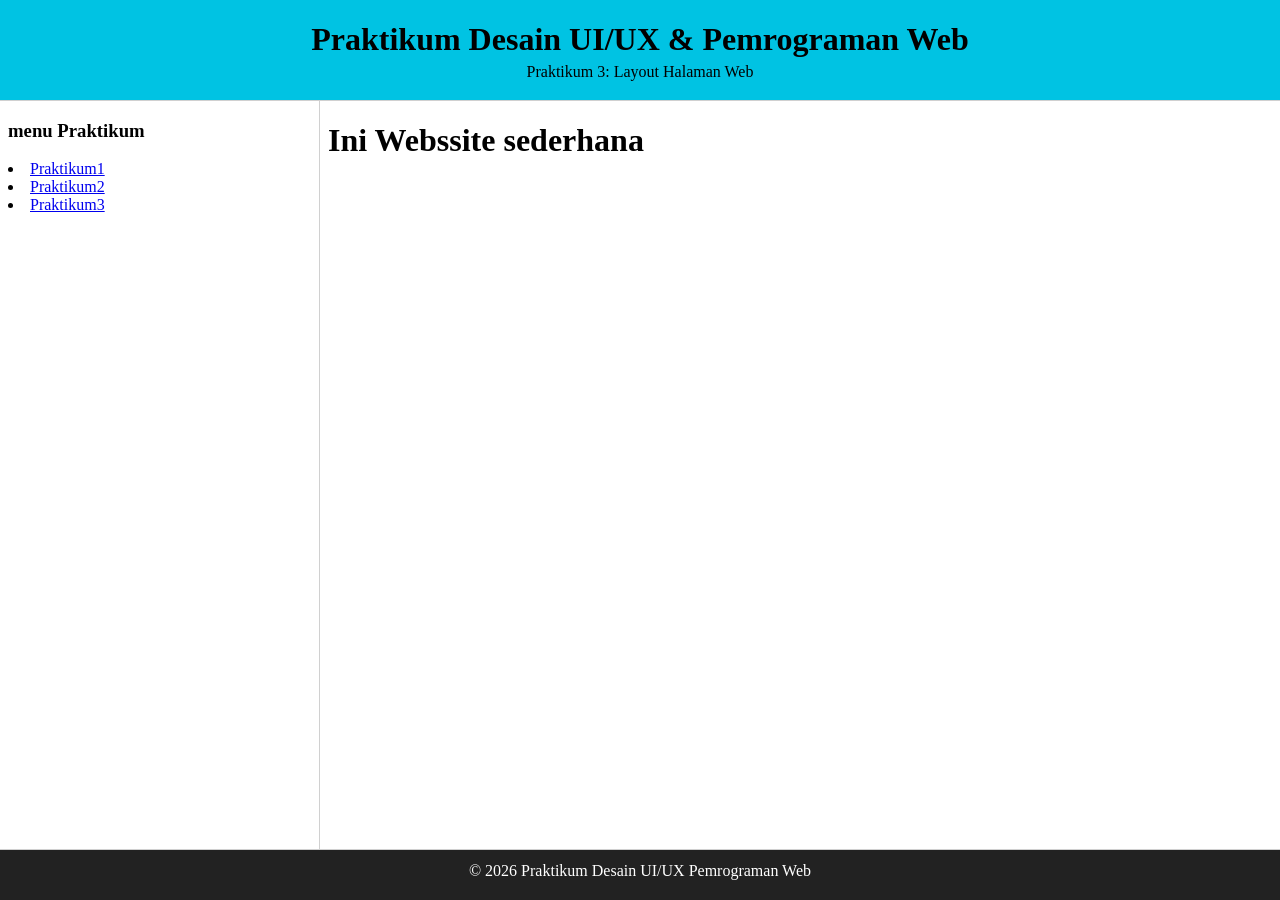
<file: praktikum3/frameset/index.html>
<!DOCTYPE html>
<html lang="en">
<head>
    <meta charset="UTF-8">
    <meta name="viewport" content="width=device-width, initial-scale=1.0">
    <title>Frameset Example</title>
</head>

<frameset rows="100, *, 50" frameborder="1" border="1" framespacing="0">
    <!-- header -->
    <frame src="/praktikum3/frameset/header.html" name="headerframe">

        <!-- sidebar & content -->
    <frameset cols="25%, 75%">
        <frame src="/praktikum3/frameset/sidebar.html" name="menuframe">
        <frame src="/praktikum3/frameset/main.html" name="showframe">
    </frameset>
        <!-- footer -->
    <frame src="/praktikum3/frameset/footer.html" name="footerframe">
</frameset>

</html>
</file>
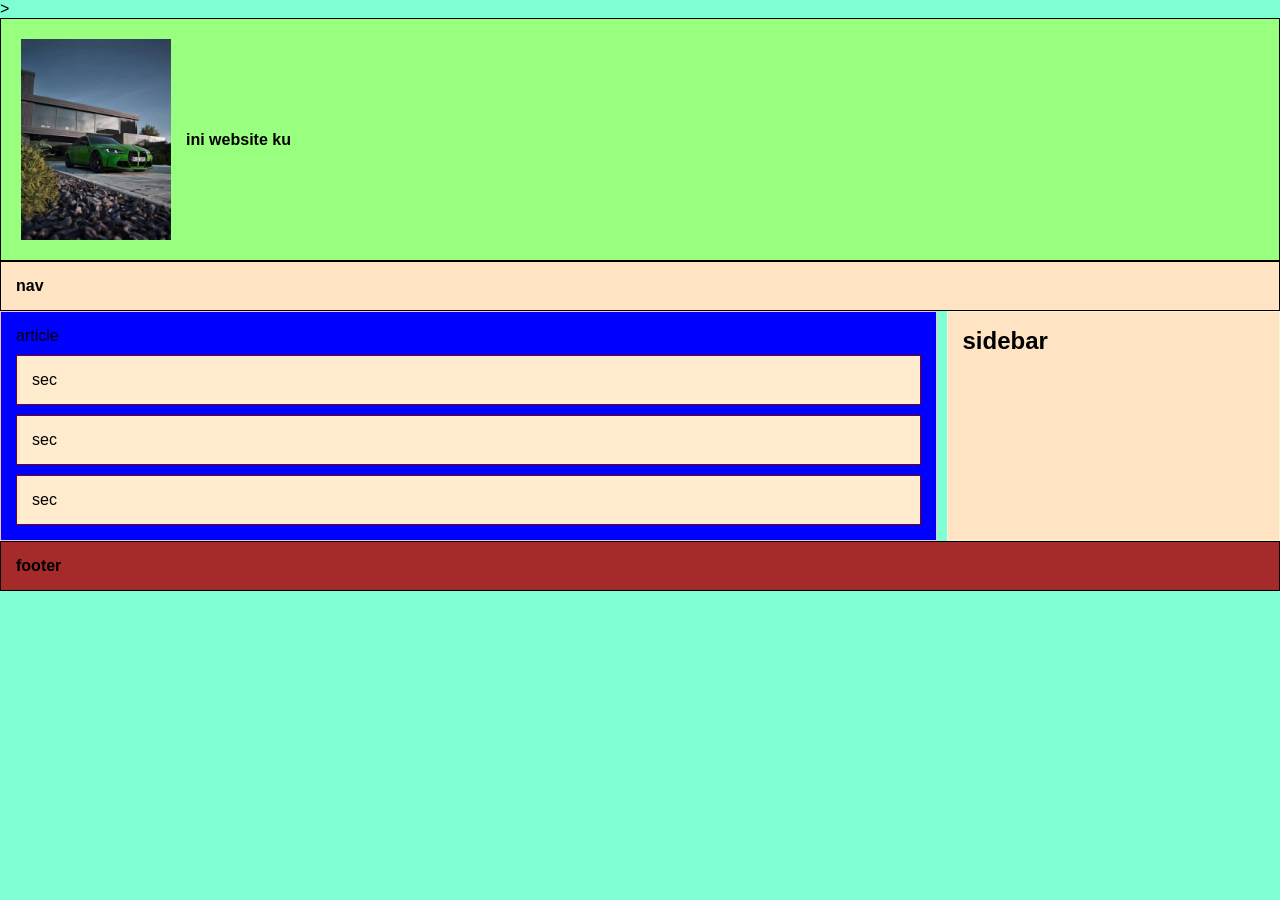
<file: praktikum3/layout/index.html>
><!DOCTYPE html>
<html lang="en">
<head>
    <meta charset="UTF-8">
    <meta name="viewport" content="width=device-width, initial-scale=1.0">
    <title>Document</title>
    <style>
        *{
            box-sizing: border-box;
            margin: 0;
            padding: 0;
            font-family: Arial, Helvetica, sans-serif;
        }
        html, body {
            width: 100%;
            height: 100%;
            background-color: aquamarine;
        }
        .wraper {
            display: flex;
            flex-direction: column;
            width: 100%;
            height: 100%;
            gap: 10px;
        }
        header {
            background-color: rgb(153, 255, 127);
            padding: 20px;
            display: flex;
            align-items: center;
            gap: 15px;
            font-weight: bold;
            border: 1px solid;
        }
        nav {
            background-color: bisque;
            padding: 15px;
            text-align: left;
            font-weight: bold;
            border: 1px solid;
        } 
        .main-content {
            display: flex;
            gap: 10px;
            flex: 1;
        }
        article {
            flex: 3;
            background-color: blue;
            padding: 15px;
            border: 1px solid pink;
            display: flex;
            flex-direction: column;
            gap: 10px;
        }
        section{
            background-color: blanchedalmond;
            padding: 15px;
            border: 1px solid maroon;
            flex: 1;
            display: flex;
            align-items: center;
        }
        aside {
            flex: 1;
            background-color: bisque;
            padding: 15px;
            border: 1px solid beige;
        }
        footer {
            background-color: brown;
            padding: 15px;
            text-align: left;
            font-weight: bold;
            border: 1px solid;

        }
    </style>
    <link rel="sytelsheet">
    <link rel="sytelsheet" href="styel.css">

    
</head>
<body>
    <div class="wrapper">
        <header>
            <img src="mobil.jpg" alt="mobil" width="150px" />
            <p>ini website ku</p>
        </header>

         <nav>
            nav
        </nav>

        <div class="main-content"> 
            <article>
                article
                <section>sec</section>
                <section>sec</section>
                <section>sec</section>
            </article>

            <aside>
                <h2>sidebar</h2>
            </aside>
         </div>

         <footer>
            footer
         </footer>
    </div>
</body>
</html>
</file>
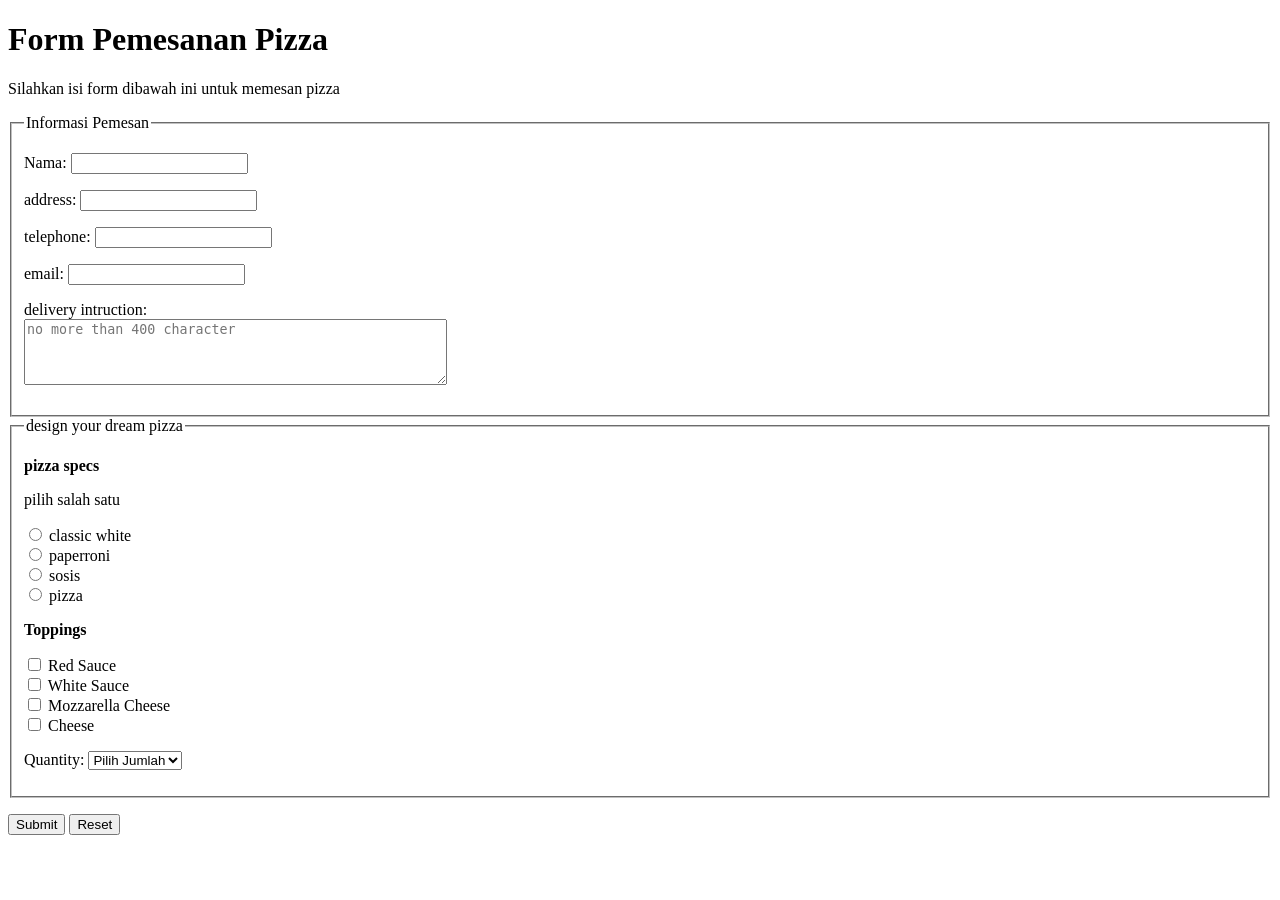
<file: praktikum2/from.html>
<!DOCTYPE html>
<html lang="en">
  <head>
    <meta charset="UTF-8" />
    <meta name="viewport" content="width=device-width, initial-scale=1.0" />
    <title>Document</title>
  </head>

  <body>
    <h1>Form Pemesanan Pizza</h1>
    <p>Silahkan isi form dibawah ini untuk memesan pizza</p>

    <form action="http://www.blackgoosebistro.com/pizza.php" method="POST">
        <fieldset>
            <legend>Informasi Pemesan</legend>
            <p>
                <label for="costumername">Nama:</label>
                <input type="text" name="costumername" id="costumername" required />
            </p>
            <p>
                <label for="address">address:</label>
                <input type="text" name="address" id="address" required />
            </p>
            <p>
                <label for="telephone">telephone:</label>
                <input type="text" name="telephone" id="telephone" required />
            </p>
            <p>
                <label for="email">email:</label>
                <input type="email" name="email" id="email" required />
            </p>

            <p>
                <label for="intruction">delivery intruction:</label><br>
                <textarea
                id="intruction"
                name="intruction"
                rows="4"
                cols="50"
                maxlength="400"
                placeholder="no more than 400 character"></textarea>
            </p>
            </fieldset>

            <fieldset>
                <legend>design your dream pizza</legend>
                
                <p><strong>pizza specs</strong></p>
                <p>pilih salah satu</p>

                <p>
                    <input type="radio" id="classic" name="crust" value="classic white" required>
                    <label for="classic">classic white</label><br>

                    <input type="radio" id="classic" name="crust" value="paperroni" required>
                    <label for="classic">paperroni</label><br>

                    <input type="radio" id="classic" name="crust" value="sosis" required>
                    <label for="classic">sosis</label><br>

                    <input type="radio" id="classic" name="crust" value="pizza" required>
                    <label for="classic">pizza</label><br>

                </p>

                
            <p><strong>Toppings</strong></p>

            <p>
                <input type="checkbox" name="toppings" id="red-sauce" value="red-sauce" required />
                <label for="red-sauce">Red Sauce</label><br>

                <input type="checkbox" name="toppings" id="white-sauce" value="white-sauce" required />
                <label for="white-sauce">White Sauce</label><br>

                <input type="checkbox" name="toppings" id="mozzarella" value="mozzarella" required />
                <label for="mozzarella">Mozzarella Cheese</label><br>

                <input type="checkbox" name="toppings" id="cheese" value="cheese" required />
                <label for="cheese">Cheese</label>
            </p>

               <p>
                <label for="quantity">Quantity:</label>
                <select name="quantity" id="quantity">
                    <option value="">Pilih Jumlah</option>
                    <option value="1">1</option>
                    <option value="2">2</option>
                    <option value="3">3</option>
                    <option value="4">4</option>
                    <option value="5">5</option>
                </select>
            </p>
            </fieldset>

               <p>
            <input type="submit" value="Submit" />
            <input type="reset" value="Reset" />
        </p>
    </form>
  </body>
</html>
</file>
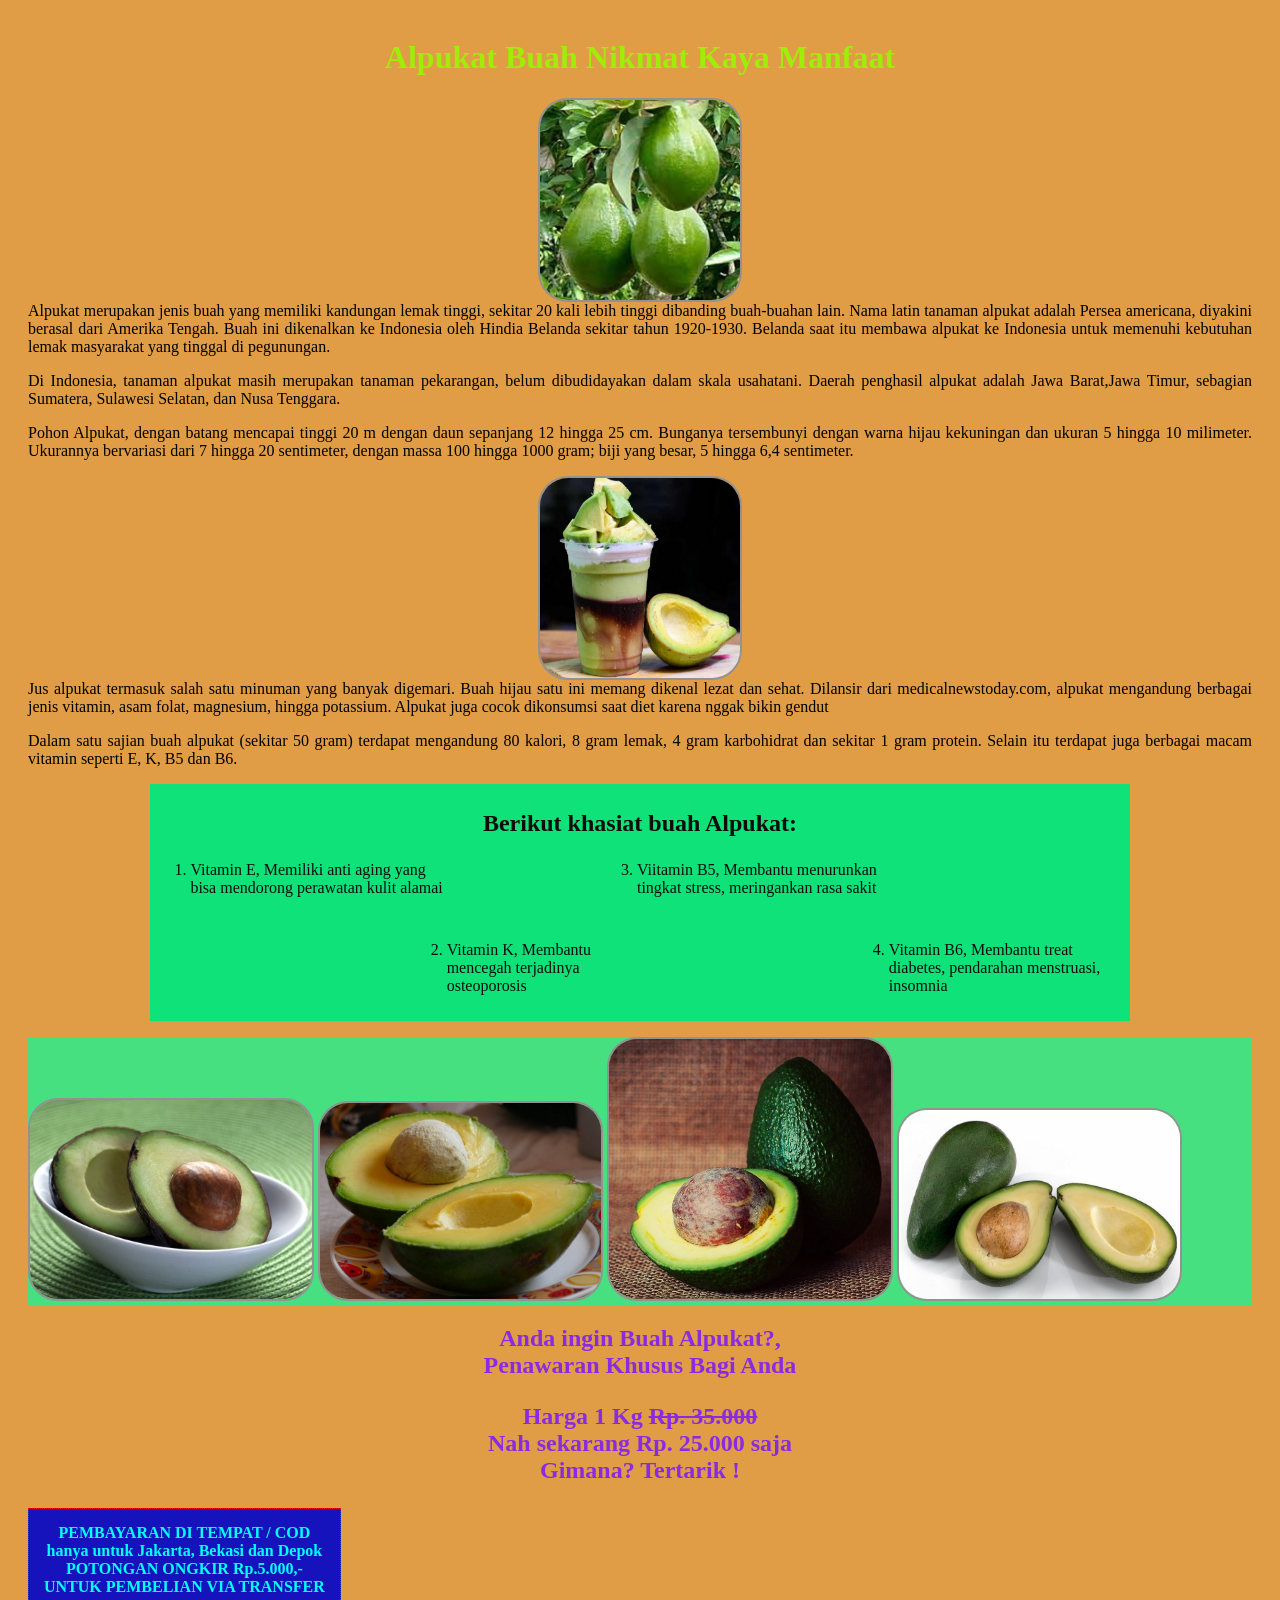
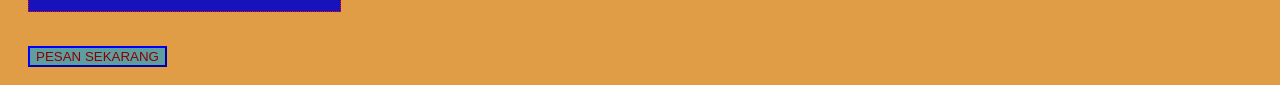
<file: praktikum4/alpukat.html>
<!DOCTYPE html>
<html lang="ID">
    <head>
        <title>Alpukat</title>
        <meta name="description" content="khasiat alpukat">
        <style>
            body {
                background-color: rgb(224, 157, 70);
                font-family: Georgia, 'Times New Roman', Times, serif;
                padding: 10px 20px;
            }
            h1 {
                text-align: center;
                color: rgb(161, 236, 9);
            }
            p {
                text-align: justify;
                width: fit-content;
            }
            .khasiat {
                background-color: rgb(15, 226, 121);
                width: 80%;
                margin-left: auto;
                margin-right: auto;
                color:rgb(13, 13, 14);
                text-align: center;
                padding: 2px 0 10px;

                ol {
                    display: flex;
                    text-align: left;
                    .vit2 {
                        margin-top: 80px;
                        position: relative;
                        text-align: -100px;
                    }
                }
                span {
                    font-size: large;
                    font-weight: bold;
                }
            }
            p {
                margin-top: auto;
            }
            h3 {
                font-size: x-large;
                font-family: cursive;
            }
            img {
                border: 2px solid rgb(148, 146, 144);
                border-radius: 30px;
            }
            .center {
                width: 200px;
                height: 200px;
                display: block;
                margin-left: auto;
                margin-right: auto;
            }
            .foto {
                background-color: rgb(70, 224, 129);
            }
            & img {
                width: 23%;
            }
            .promo {
                text-align: center;
                color: blueviolet;
            }
            .cod {
                width: fit-content;
                & p {
                    padding: 15px;
                    background-color: rgb(22, 19, 189);
                    border: 1px dotted red;
                    text-align: center;
                    font-weight: bold;
                    color: cyan;
                    
                }
            }
            #tombol {
                background-color: cadetblue;
                color:darkred;
                border-color: blue;
            }
        </style>
    </head>
    <body>
        <h1>Alpukat Buah Nikmat Kaya Manfaat</h1>
        <img class="center" src="images/alpukat.jpg" alt="buah alpukat"/>
        <p>
            Alpukat merupakan jenis buah yang memiliki kandungan lemak tinggi,
            sekitar 20 kali lebih tinggi dibanding buah-buahan lain. 
            Nama latin tanaman alpukat adalah Persea americana, diyakini berasal dari Amerika Tengah.
            Buah ini dikenalkan ke Indonesia oleh Hindia Belanda sekitar tahun 1920-1930.
            Belanda saat itu membawa alpukat ke Indonesia untuk memenuhi kebutuhan lemak masyarakat yang tinggal di pegunungan.
        </p>
        <p>
            Di Indonesia, tanaman alpukat masih merupakan tanaman pekarangan, belum
dibudidayakan dalam skala usahatani. 
Daerah penghasil alpukat adalah Jawa Barat,Jawa Timur, sebagian Sumatera, Sulawesi Selatan, dan Nusa Tenggara.
        </p>
        <p>
            Pohon Alpukat, dengan batang mencapai tinggi 20 m dengan daun sepanjang 12 hingga 25 cm. 
            Bunganya tersembunyi dengan warna hijau kekuningan dan ukuran 5 hingga 10 milimeter. 
            Ukurannya bervariasi dari 7 hingga 20 sentimeter, dengan massa 100 hingga 1000 gram; biji yang besar, 5 hingga 6,4 sentimeter. 
        </p>
        <img class="center" src="images/jusalpukat.png" alt="jus alpukat"/>
        <p>
    
            Jus alpukat termasuk salah satu minuman yang banyak digemari. 
            Buah hijau satu ini memang dikenal lezat dan sehat. 
            Dilansir dari medicalnewstoday.com, alpukat mengandung berbagai jenis vitamin, asam folat, magnesium, hingga potassium.
             Alpukat juga cocok dikonsumsi saat diet karena nggak bikin gendut
        </p>
        <p>
            Dalam satu sajian buah alpukat (sekitar 50 gram) terdapat mengandung 80 kalori,
            8 gram lemak, 4 gram karbohidrat dan sekitar 1 gram protein.
            Selain itu terdapat juga berbagai macam vitamin seperti E, K, B5 dan B6.</p>
        <p>
            <div class="khasiat">
                <h3>Berikut khasiat buah Alpukat:</h3>
                <ol>
                    <li class="vit1">Vitamin E, Memiliki anti aging yang bisa mendorong
                          perawatan kulit alamai
                </li>
                    <li class="vit2">Vitamin K, Membantu mencegah terjadinya osteoporosis</li>
                    <li class="vit1">Viitamin B5, Membantu menurunkan tingkat stress, meringankan rasa sakit</li>
                    <li class="vit2">Vitamin B6, Membantu treat diabetes, pendarahan menstruasi,
                         insomnia
                    </li>
                </ol>
            </div>
            
        </p>


        <div class="foto">

<img src="images/alpukat_miki.png" alt="alpukat miki"/>
<img src="images/alpukat_mentega.png" alt="alpukat mentega"/>
<img src="images/alpukat_kendil.png" alt="alpukat kendil"/>
<img src="images/alpukat_aligator.png" alt="alpukat alpukat_aligator"/>

        </div>
        <div class="promo">
            <h2>Anda ingin Buah Alpukat?, <br/>Penawaran Khusus Bagi Anda </h2>
            <h3>
                Harga 1 Kg 
                <del>Rp. 35.000</del> <br/>Nah sekarang <strong>Rp. 25.000</strong> saja
                <br/>
                Gimana? Tertarik !
            </h3>
        </div>
       <div class="cod">
        <p>
            PEMBAYARAN DI TEMPAT / COD <br/>hanya untuk Jakarta, Bekasi dan Depok
            <br/>POTONGAN ONGKIR Rp.5.000,- <br/>UNTUK PEMBELIAN VIA TRANSFER 
       </div>
       <br/>
       <div>
            <button id="tombol">PESAN SEKARANG</button>
       </div>
     
      
    </body>
</html>
</file>
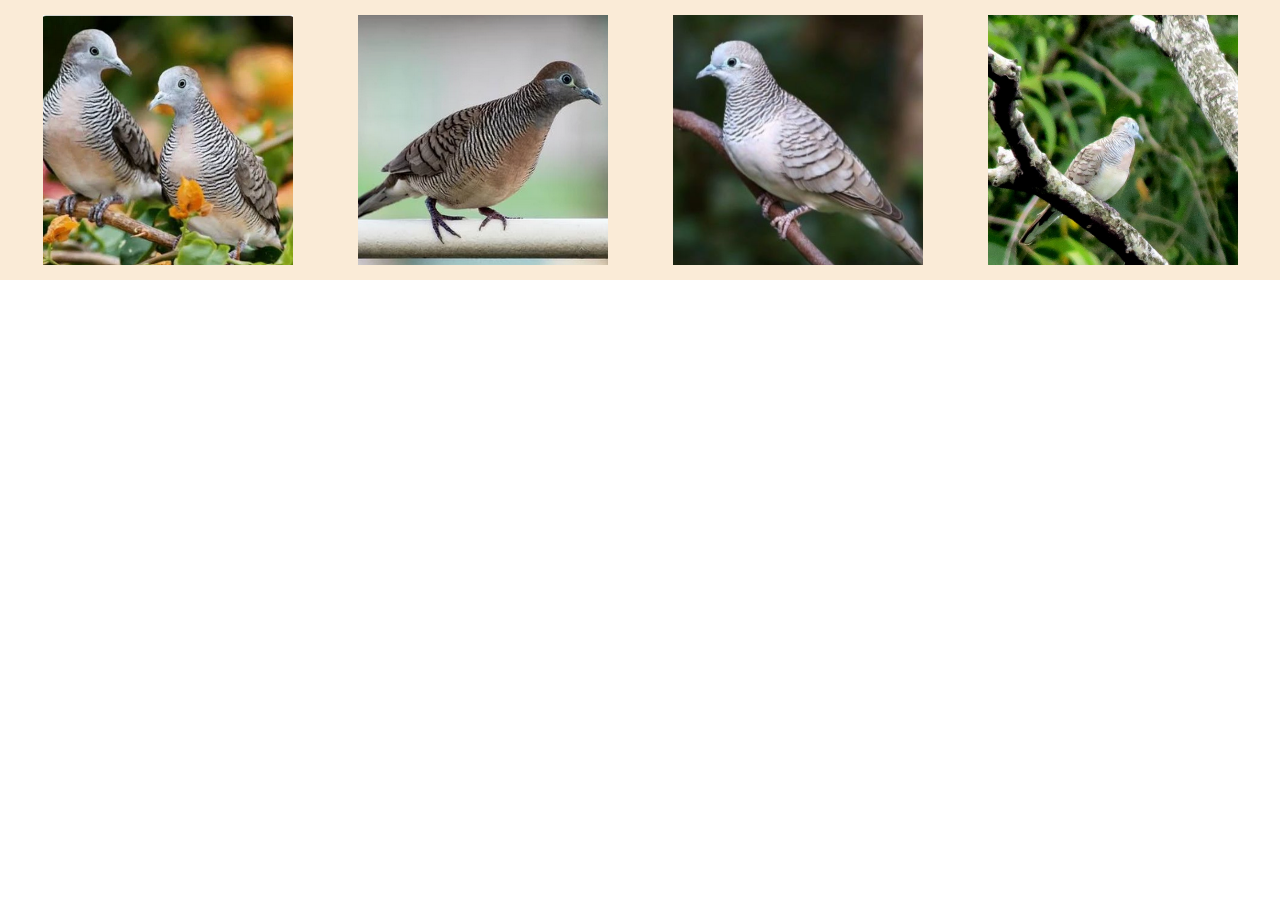
<file: praktikum5/flex.html>
<!DOCTYPE html>
<html lang="en">
<head>
    <meta charset="UTF-8">
    <meta name="viewport" content="width=device-width, initial-scale=1.0">
    <title>flex</title>
    <link rel="stylesheet" href="css/flex.css">
</head>
<body>
    <div class="container">
        <img src="img/burung1.png" alt="gambar 1">
        <img src="img/burung2.png" alt="gambar 2">
        <img src="img/burung3.png" alt="gambar 3">
        <img src="img/burung4.png" alt="gambar 4">
    </div>
</body>
</html>
</file>
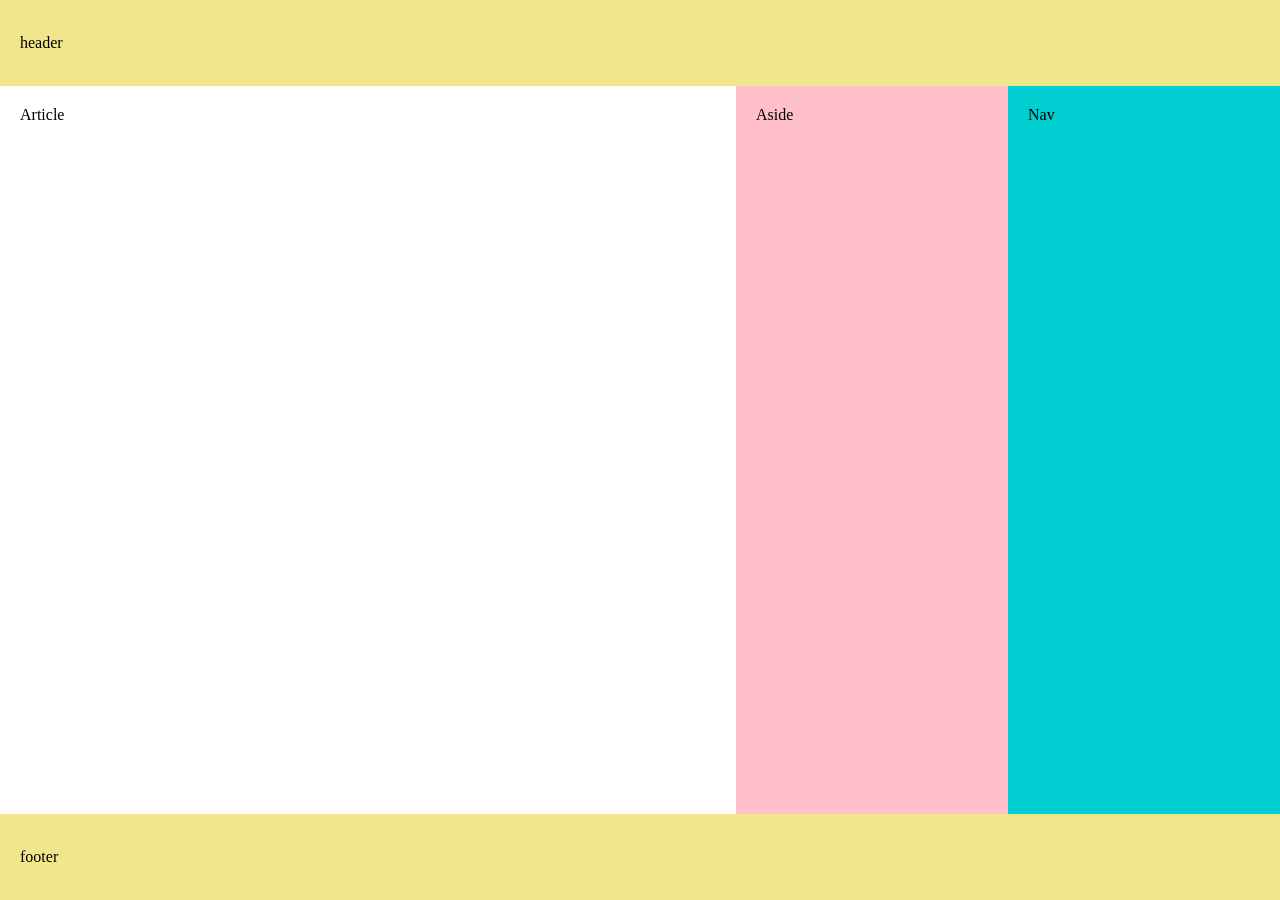
<file: praktikum5/layout.html>
<!DOCTYPE html>
<html lang="en">
<head>
    <meta charset="UTF-8">
    <meta name="viewport" content="width=device-width, initial-scale=1.0">
    <title>layout</title>
    <link rel="stylesheet" href="css/layout.css">
</head>
<body>
    <header> header</header>
    <main>
        <article>Article</article>
        <aside>Aside</aside>
        <nav>Nav</nav>
    </main>
    <footer>footer</footer>
</body>
</html>
</file>
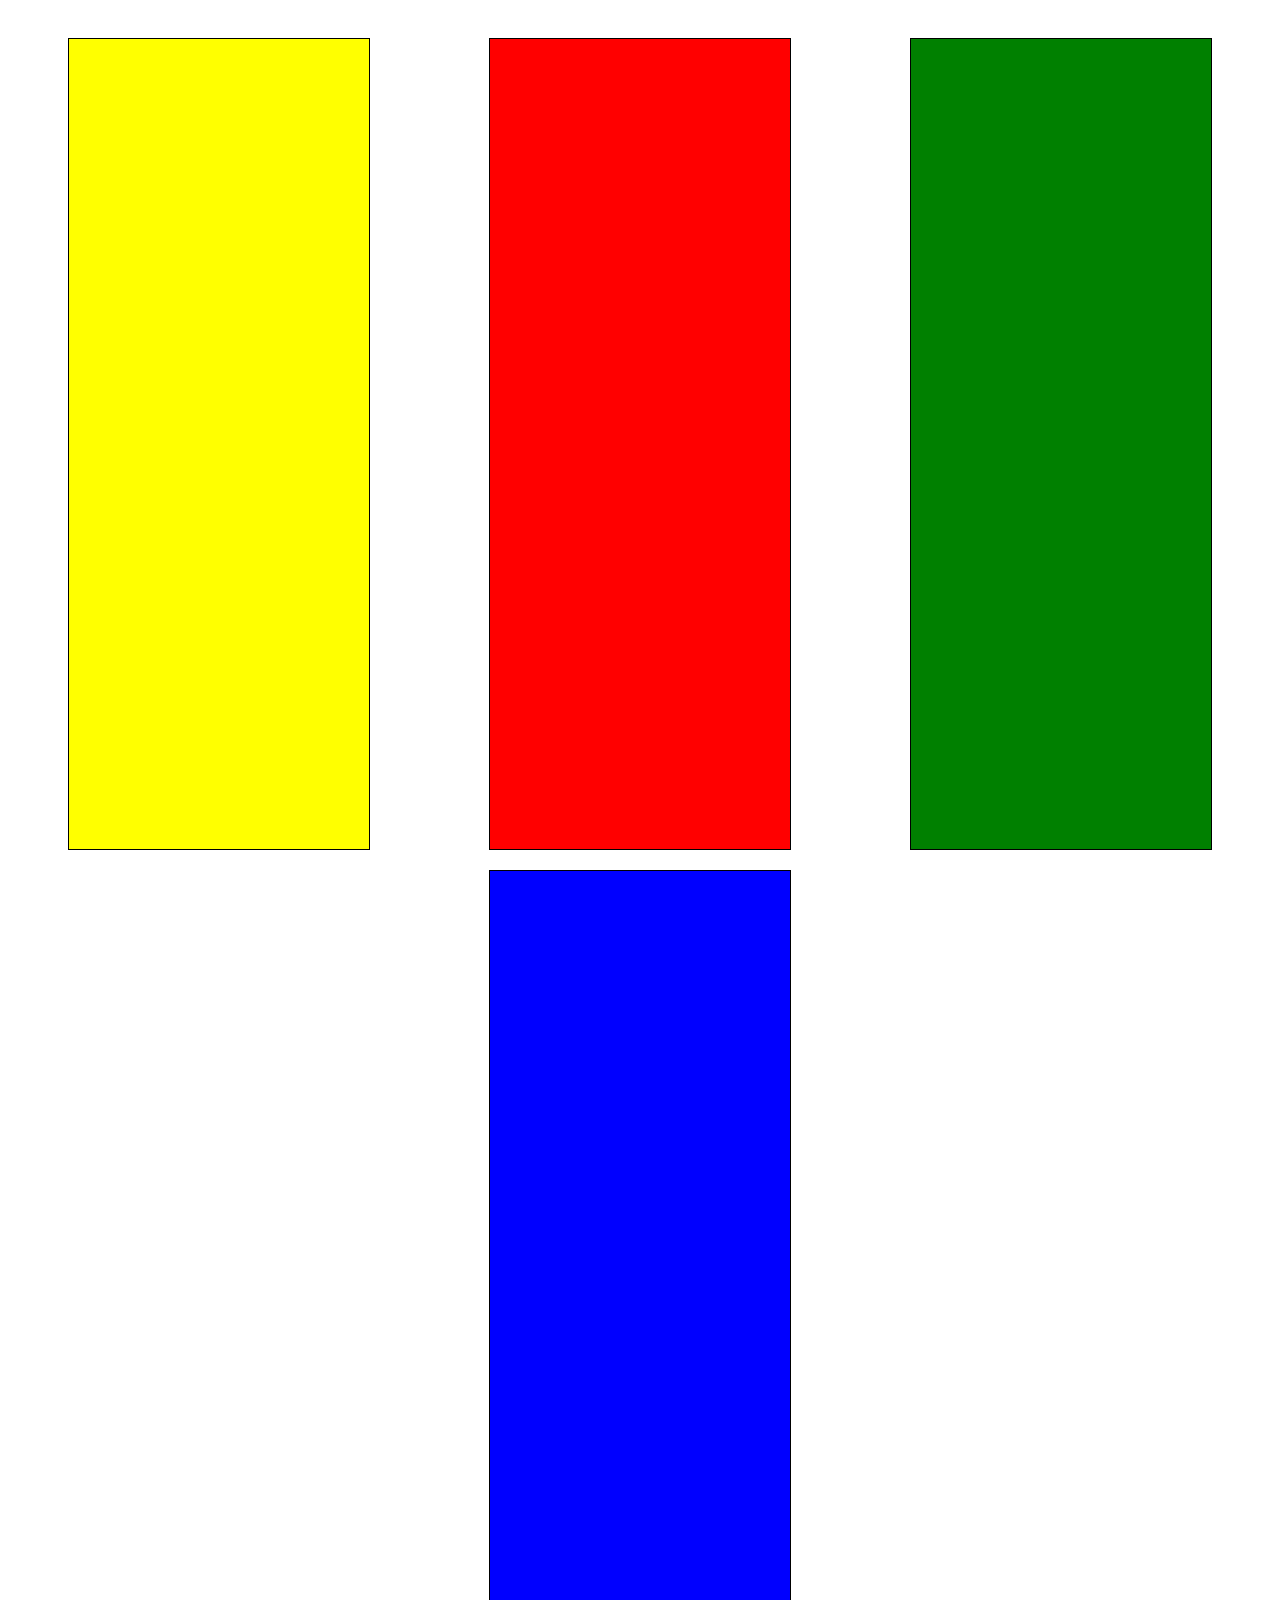
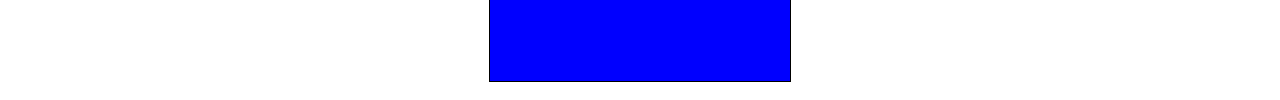
<file: praktikum5/praktikum5.html>
<!DOCTYPE html>
<html lang="en">
<head>
    <meta charset="UTF-8">
    <meta name="viewport" content="width=device-width, initial-scale=1.0">
    <title>Box</title>
    <link rel="stylesheet" href="css/box.css">
</head>
<body>
    <div class="container">
        <div class="box1"></div>
        <div class="box2"></div>
        <div class="box3"></div>
        <div class="box4"></div>
    </div>
</body>
</html>
</file>
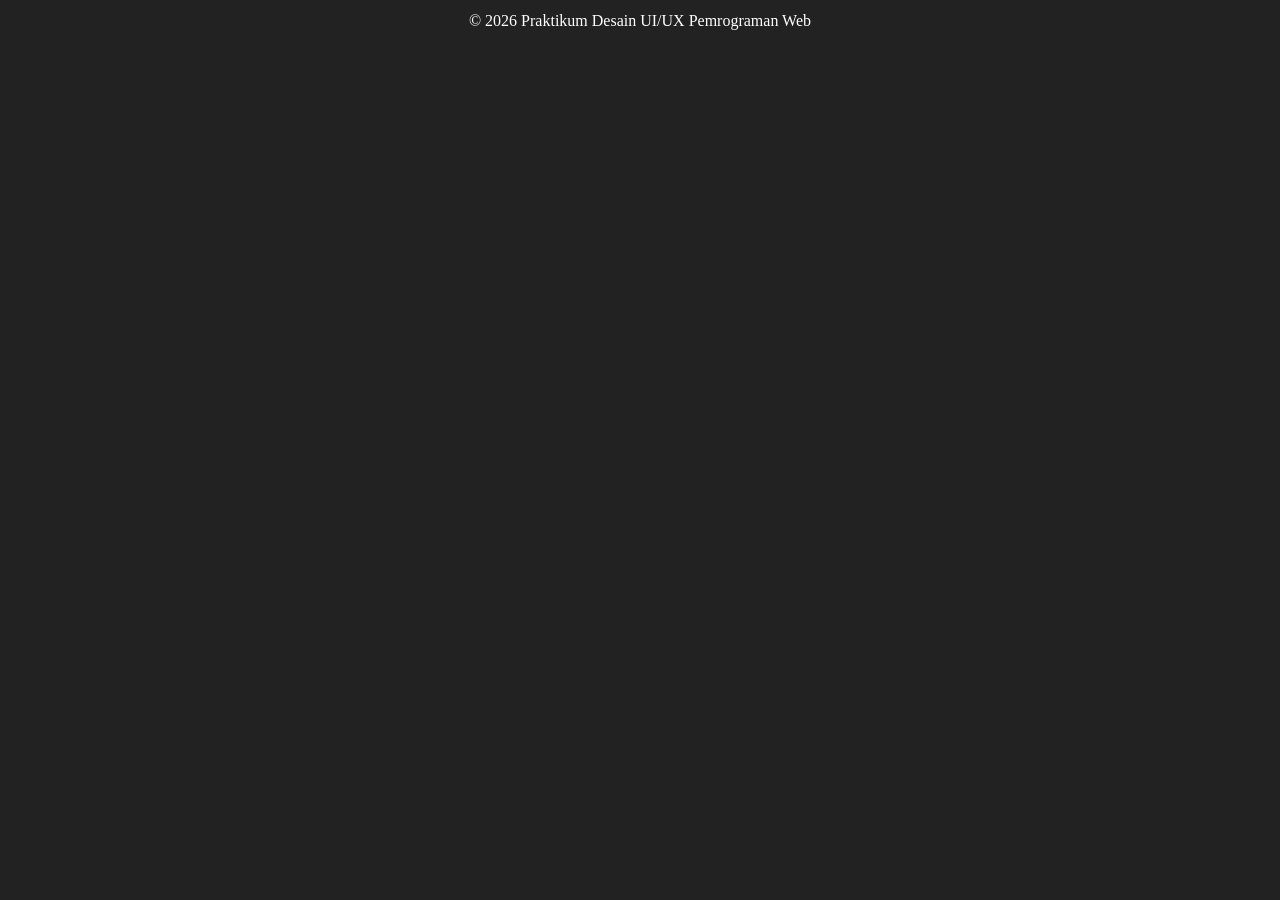
<file: praktikum3/frameset/footer.html>
<!DOCTYPE html>
<html lang="id">
<head>
    <meta charset="UTF-8">
    <title>Footer</title>
</head>
<body bgcolor="#222222" text="#ffffff">
    <p align="center" style="margin: 12px 0;">&copy; 2026 Praktikum Desain UI/UX Pemrograman Web</p>
</body>
</html>
</file>
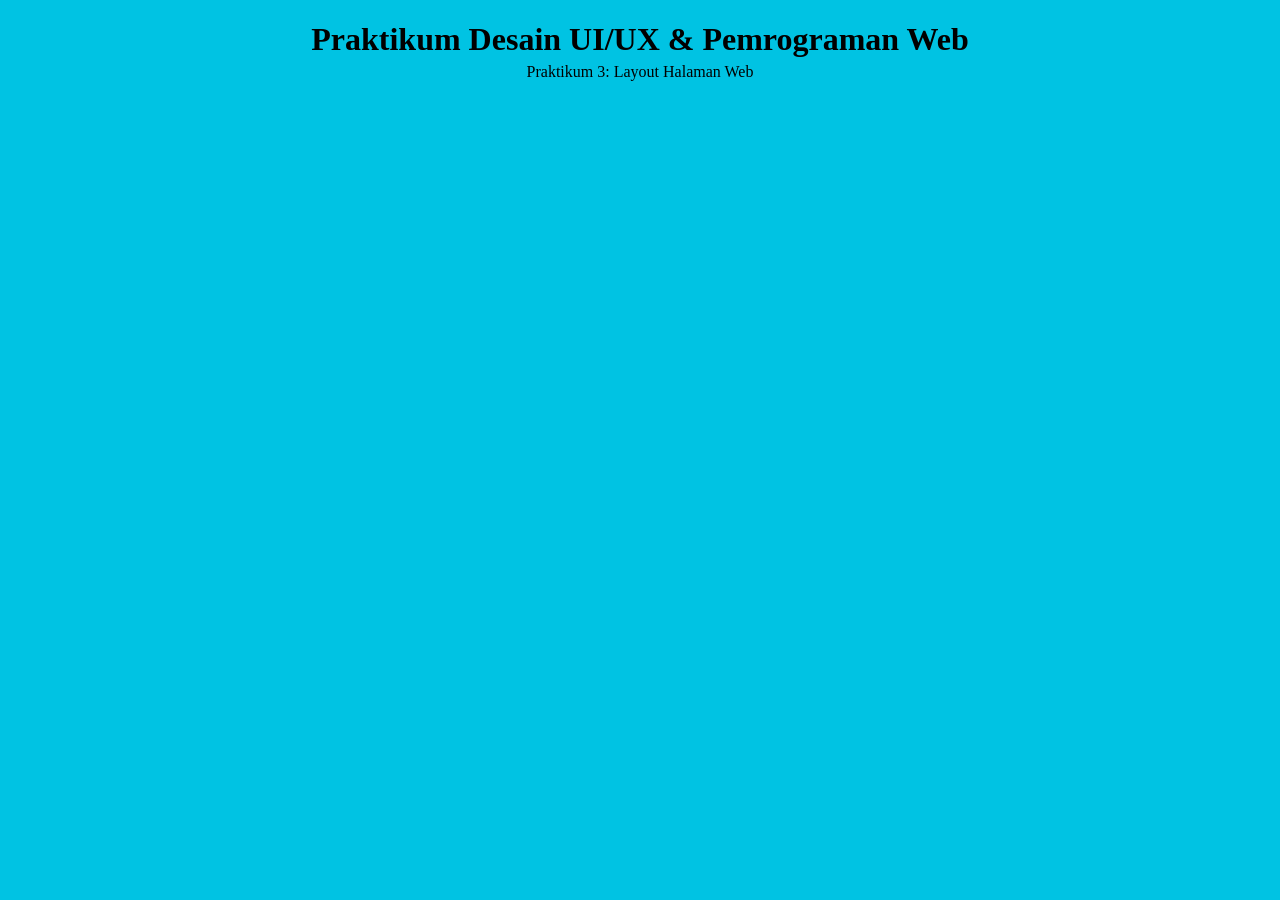
<file: praktikum3/frameset/header.html>
<!DOCTYPE html>
<html lang="id">
<head>
    <meta charset="UTF-8">
    <title>Header</title>
</head>
<body bgcolor="#00c3e3">
    <h1 align="center" style="margin-bottom: 5px;">Praktikum Desain UI/UX & Pemrograman Web</h1>
    <p align="center" style="margin-top: 0;">Praktikum 3: Layout Halaman Web</p>
</body>
</html>
</file>
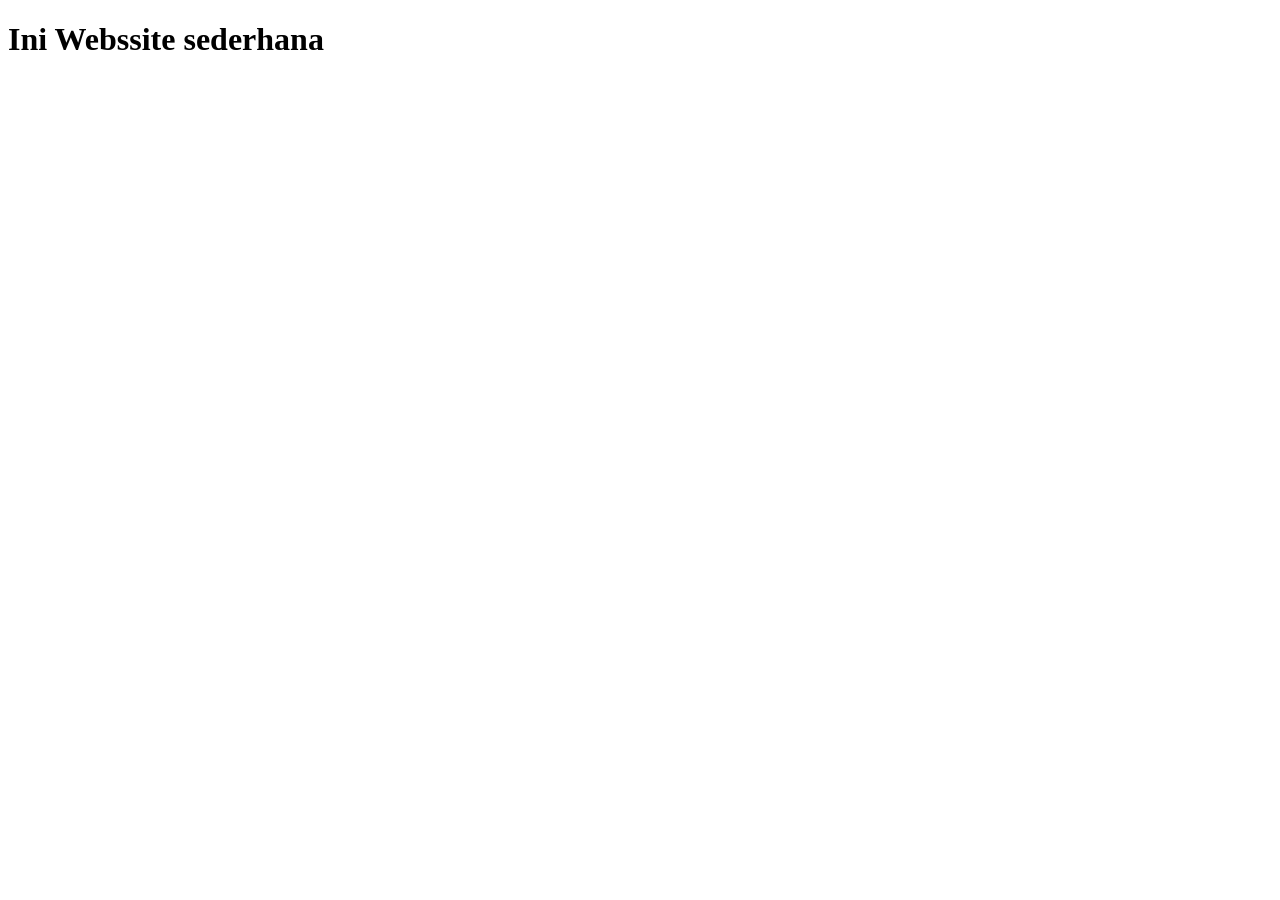
<file: praktikum3/frameset/main.html>
<!doctype html>
<html lang="en">
  <head>
    <meta charset="UTF-8" />
    <meta name="viewport" content="width=device-width, initial-scale=1.0" />
    <title>Document</title>
  </head>
  <body>
    <h1>Ini Webssite sederhana</h1>
  </body>
</html>
</file>
<file: praktikum5/css/flex.css>
body {
    padding: 0;
    margin: 0;
}

.container {
    display: flex;
    justify-content: space-around;
    background-color: antiquewhite;
    padding: 10px;
}
img {
    width: 250px;
    height: 250px;
    object-fit: cover;
    margin: 5px;
}
</file>
<file: praktikum5/css/layout.css>
* {
    margin: 0;
    padding: 0;
}

body {
    display: flex;
    flex-direction: column;
    min-height: 100vh;
}

header {
    background-color: khaki;
    padding: 34px 20px;
}

main {
    display: flex;
    flex: 1;
}

article {
    background-color: white;
    flex: 3;
    padding: 20px;
}

aside {
    background-color: #ffc0cb;
    flex: 1;
    padding: 20px;
}

nav {
    background-color: #00ced1;
    flex: 1;
    padding: 20px;
}

footer {
    background-color: khaki;
    padding: 34px 20px;
}
</file>
<file: praktikum5/css/box.css>
.container {
    display: flex;
    justify-content: space-around;
    flex-wrap: wrap;
    align-items: center;
    padding-top: 20px;
}

.box1 {
    width: 300px;
    height: 90vh;
    background-color: yellow;
    margin: 10px;
    border: 1px solid;
}
.box2 {
    width: 300px;
    height: 90vh;
    background-color: red;
    margin: 10px;
    border: 1px solid;
}
.box3 {
    width: 300px;
    height: 90vh;
    background-color: green;
    margin: 10px;
    border: 1px solid;
}
.box4 {
    width: 300px;
    height: 90vh;
    background-color: blue;
    margin: 10px;
    border: 1px solid;
}
</file>
